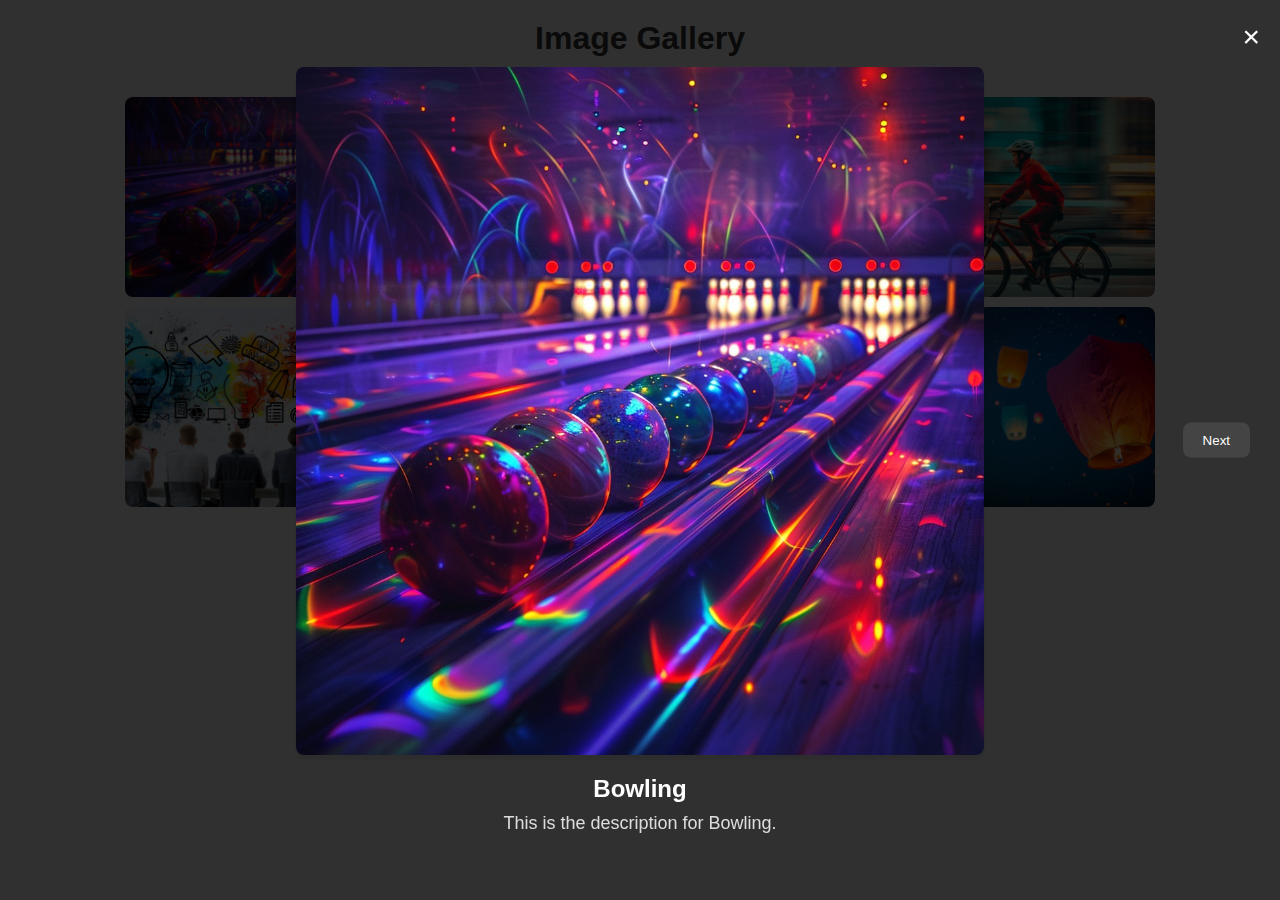
<file: week0/gallery/index.html>
<!DOCTYPE html>
<html lang="en">
<head>
  <meta charset="UTF-8">
  <meta name="viewport" content="width=device-width, initial-scale=1.0">
  <title>Image Gallery</title>
  <link rel="stylesheet" href="styles.css">
</head>
<body>
  <h1>Image Gallery</h1>
  <div id="gallery"></div>

  <div id="lightbox" style="display:none;">
    <span id="lbClose">&times;</span>
    <img id="lbImage">
    <div id="lbTitle"></div>
    <div id="lbDescription"></div>
    <button id="lbPrev">Previous</button>
    <button id="lbNext">Next</button>
  </div>

  <script src="script.js"></script>
</body>
</html>
</file>
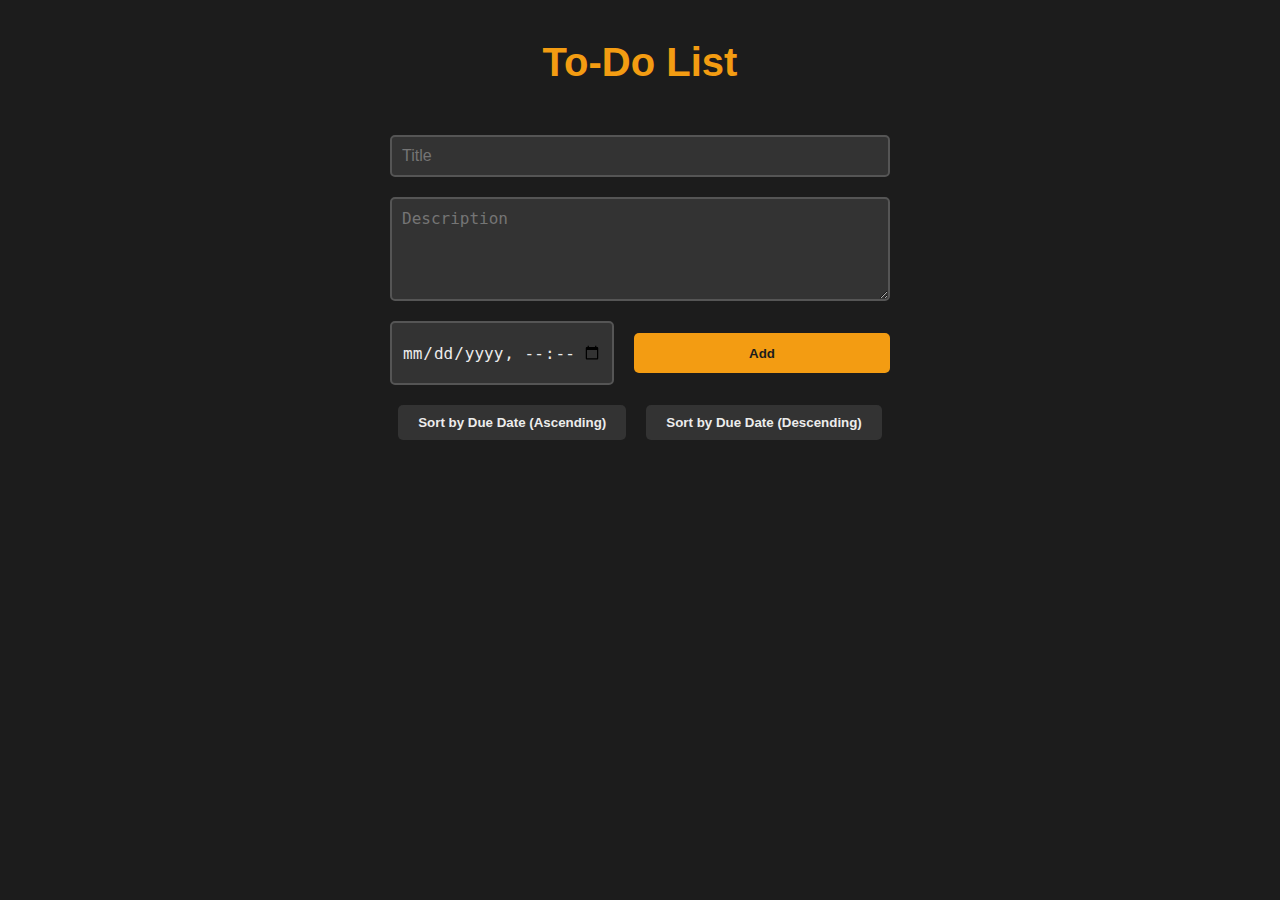
<file: week0/todo/index.html>
<!DOCTYPE html>
<html lang="en">
<head>
  <meta charset="UTF-8">
  <meta name="viewport" content="width=device-width, initial-scale=1.0">
  <title>Interactive To-Do List</title>
  <link rel="stylesheet" href="styles.css">
</head>
<body>
  <h1>To-Do List</h1>
  <form id="add-form">
    <input type="text" id="title" placeholder="Title" required>
    <textarea id="description" placeholder="Description"></textarea>
    <div class="form-row">
      <input type="datetime-local" id="due-date" required>
      <button type="submit">Add</button>
    </div>
  </form>
  <div class="sort-buttons">
    <button id="sort-asc">Sort by Due Date (Ascending)</button>
    <button id="sort-desc">Sort by Due Date (Descending)</button>
  </div>
  <ul id="todo-list"></ul>
  <script src="app.js"></script>
</body>
</html>
</file>
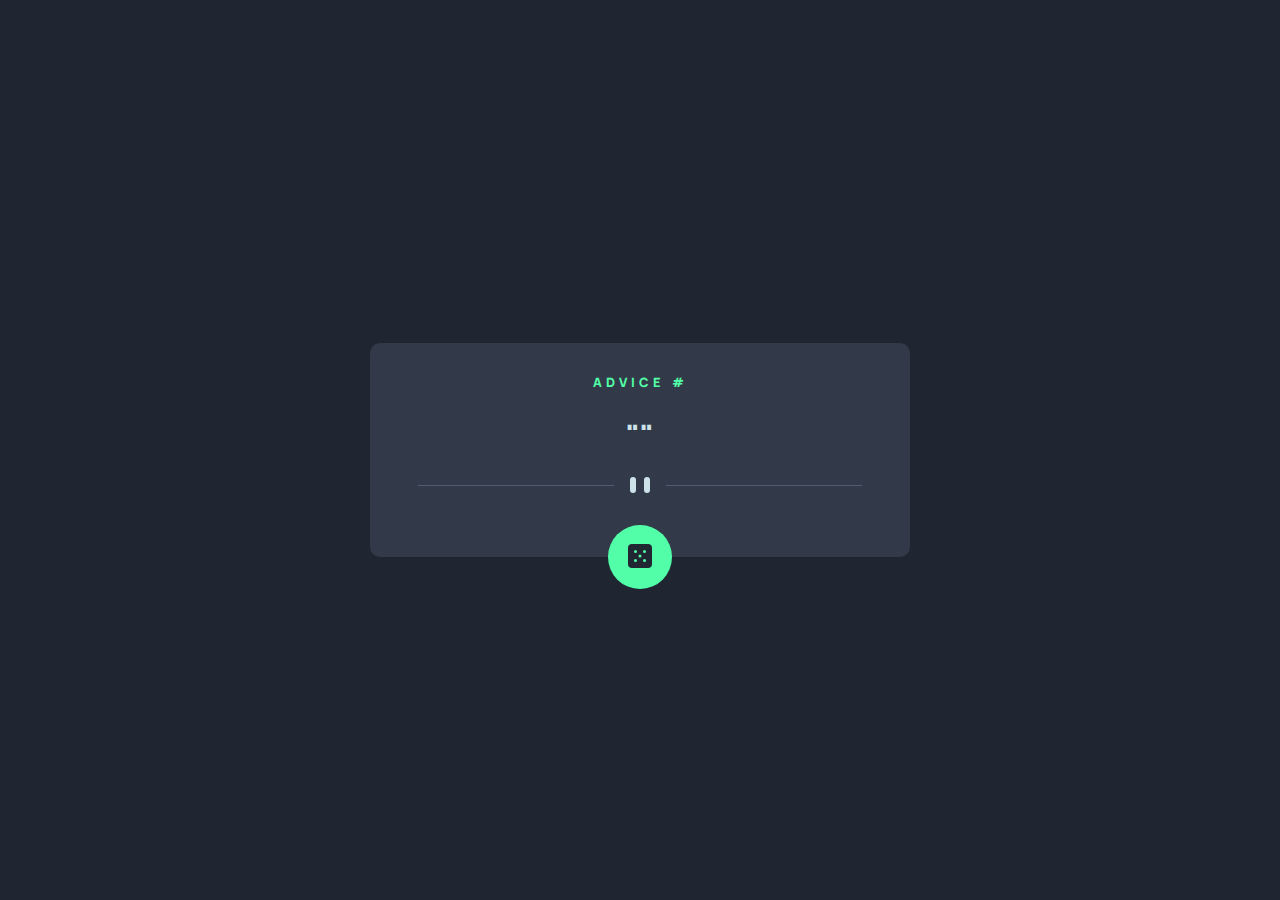
<file: week1/advice/index.html>
<!DOCTYPE html>
<html lang="en">
<head>
  <meta charset="UTF-8">
  <meta name="viewport" content="width=device-width, initial-scale=1.0">
  <link href="./style.css" rel="stylesheet">
  <script src="./script.js" defer></script>
  <link href="https://fonts.googleapis.com/css2?family=Manrope:wght@800&display=swap" rel="stylesheet">
  <link rel="icon" type="image/png" sizes="32x32" href="./images/favicon-32x32.png">
  
  <title>Advice generator app</title>


</head>
<body>
  <main>
    <p >Advice #<span id="quote-number"></span></p>
    <h1>"<span id="quote"></span>"</h1>
    <img id="breakpoint">
    <button id="generate-quote-btn"><img src="./images/icon-dice.svg"></button>
  </main>

</body>
</html>
</file>
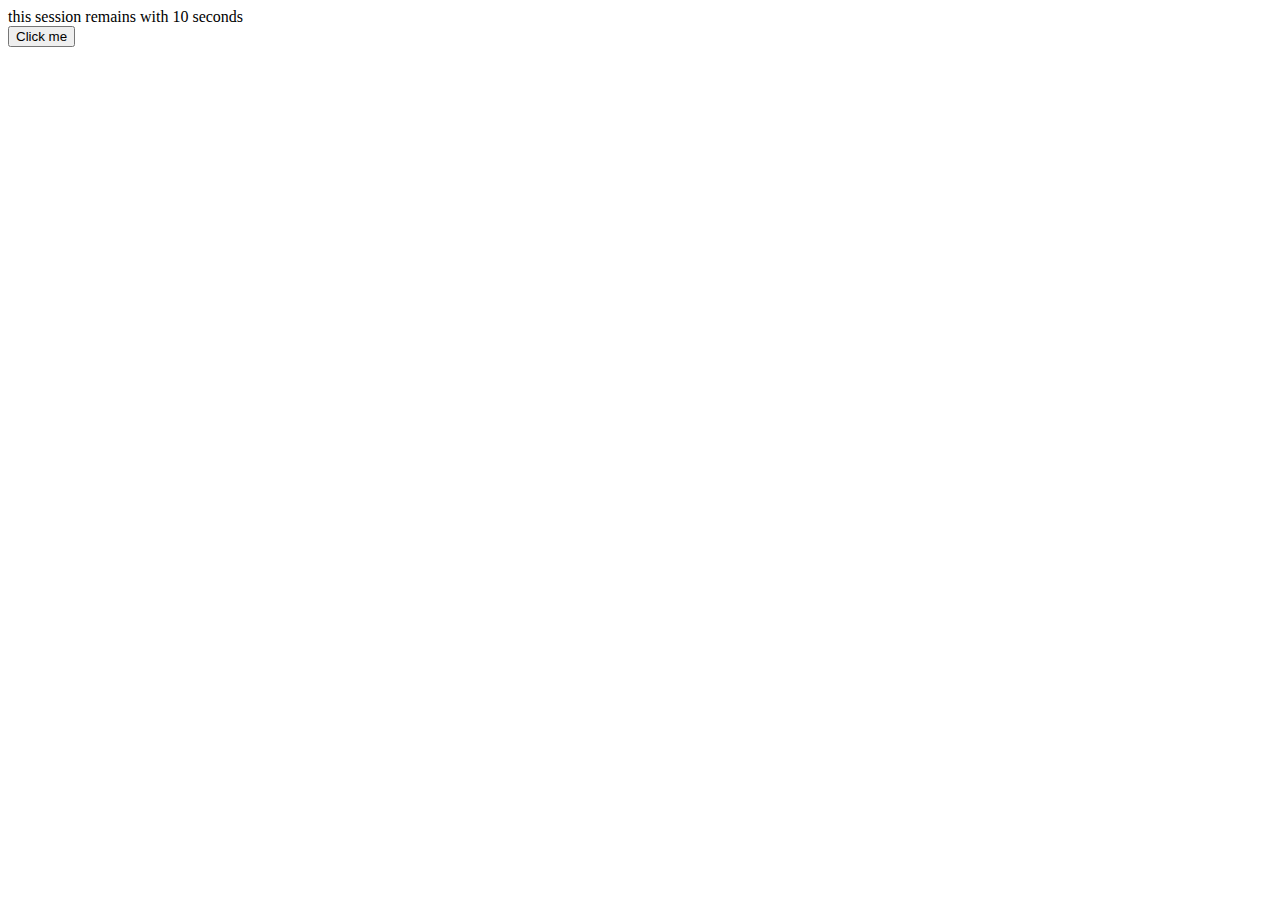
<file: week1/this/index.html>
<!DOCTYPE html>
<html>
<head>
  <title>Event Handlers, Timer with Closures and this</title>
</head>
<body>

  <div id="sessionDisplay"></div>
  <button id="myButton">Click me</button>
  <script src="script.js"></script>
</body>
</html>
</file>
<file: week0/gallery/styles.css>
/* Global Styles */
* {
  box-sizing: border-box;
  margin: 0;
  padding: 0;
}

body {
  font-family: Arial, sans-serif;
  background-color: #f0f0f0;
  color: #333;
}

h1 {
  text-align: center;
  margin: 20px 0;
}

/* Gallery Styles */
#gallery {
  display: flex;
  flex-wrap: wrap;
  justify-content: center;
  gap: 10px;
  padding: 20px;
}

#gallery img {
  width: 250px;
  height: 200px;
  object-fit: cover;
  border-radius: 8px;
  cursor: pointer;
  transition: transform 0.3s ease;
}

#gallery img:hover {
  transform: scale(1.05);
}

/* Lightbox Styles */
#lightbox {
  display: none;
  position: fixed;
  top: 0;
  left: 0;
  width: 100%;
  height: 100%;
  background-color: rgba(0, 0, 0, 0.8);
  justify-content: center;
  align-items: center;
  z-index: 1000;
  flex-direction: column;
  padding: 20px;
}

#lightbox img {
  max-width: 90%;
  max-height: 80%;
  border-radius: 8px;
  box-shadow: 0 4px 6px rgba(0, 0, 0, 0.1);
  margin-bottom: 20px;
}

#lightbox #lbTitle {
  font-size: 24px;
  font-weight: bold;
  margin-bottom: 10px;
  color: #fff;
  text-align: center;
}

#lightbox #lbDescription {
  font-size: 18px;
  color: #ddd;
  text-align: center;
  max-width: 80%;
  margin: 0 auto;
}

#lightbox button {
  background-color: #444;
  color: #fff;
  border: none;
  padding: 10px 20px;
  margin: 10px;
  cursor: pointer;
  border-radius: 8px;
  transition: background-color 0.3s ease;
}

#lightbox button:hover {
  background-color: #666;
}

#lbClose {
  position: absolute;
  top: 20px;
  right: 20px;
  font-size: 30px;
  color: #fff;
  cursor: pointer;
  z-index: 1001;
}

#lbClose:hover {
  color: #ff0000;
}

#lightbox nav {
  display: flex;
  justify-content: space-between;
  align-items: center;
  width: 100%;
  max-width: 90%;
  margin-top: 20px;
}

#lbPrev {
  position: absolute;
  left: 20px;
  bottom: 50%;
  transform: translateY(50%);
}

#lbNext {
  position: absolute;
  right: 20px;
  bottom: 50%;
  transform: translateY(50%);
}
</file>
<file: week0/todo/styles.css>
body {
  font-family: 'Arial', sans-serif;
  max-width: 1000px;
  margin: 30px auto;
  padding: 10px;
  background-color: #1C1C1C;
  color: #ECECEC;
  text-align: left;
}

h1 {
  text-align: center;
  color: #F39C12;
  margin-top: 0;
  margin-bottom: 50px;
  font-size: 2.5rem;
}

form {
  display: flex;
  flex-direction: column;
  gap: 20px;
  margin-bottom: 40px;
  max-width: 500px;
  margin: 0 auto 20px;
}

form input,
form textarea {
  padding: 10px;
  border-radius: 5px;
  border: 2px solid #555;
  background-color: #333;
  color: #ECECEC;
  font-size: 1rem;
}

form textarea {
  height: 80px;
  resize: vertical;
}

.form-row {
  display: flex;
  gap: 20px;
  align-items: center;
}

form input#due-date,
form button {
  padding: 10px;
  border-radius: 5px;
  height: 40px;
}

form input#due-date {
  flex-grow: 1;
  max-width: 200px;
}

form button {
  padding: 10px 20px;
  border: none;
  background-color: #F39C12;
  color: #1C1C1C;
  cursor: pointer;
  font-weight: bold;
  height: 40px;
  flex-grow: 1;
  transition: background-color 0.3s;
}

form button:hover {
  background-color: #D35400;
}

button {
  padding: 10px 20px;
  border-radius: 5px;
  border: none;
  background-color: #333;
  color: #ECECEC;
  cursor: pointer;
  font-weight: bold;
  transition: background-color 0.3s;
}

button:hover {
  background-color: #555;
}

#todo-list {
  list-style: none;
  padding: 0;
  margin: 0;
}

.todo-item {
  background-color: #2C2C2C;
  padding: 15px;
  margin-bottom: 20px;
  border: 2px solid #444;
  border-radius: 5px;
  box-shadow: 0 4px 8px rgba(0, 0, 0, 0.5);
}

.todo-item.completed {
  background-color: #1E5631;
}

.todo-item:nth-child(odd) {
  background-color: #3C3C3C;
}

.todo-title {
  font-weight: bold;
  font-size: 1.2rem;
}

.todo-title.completed,
.todo-description.completed {
  text-decoration: line-through;
  color: #B7B7B7;
}

.todo-description {
  margin-top: 10px;
  font-size: 1rem;
  color: #ECECEC;
}

.todo-actions {
  display: flex;
  gap: 10px;
  align-items: center;
  margin-top: 10px;
}

.due-date {
  font-size: 0.8rem;
  color: #999;
}

.sort-buttons {
  display: flex;
  gap: 20px;
  margin-bottom: 40px;
  justify-content: center;
}

.sort-buttons button {
  padding: 10px 20px;
  border-radius: 5px;
  border: none;
  background-color: #333;
  color: #ECECEC;
  cursor: pointer;
  font-weight: bold;
  transition: background-color 0.3s;
}

.sort-buttons button:hover {
  background-color: #555;
}
</file>
<file: week1/advice/style.css>
* {
    padding: 0;
    margin: 0;
    box-sizing: border-box;
}

body {
    font-family: "Manrope", sans-serif;
    background-color: hsl(218, 23%, 16%);
    width: 100vw;
    height: 100svh;
    display: flex;
    justify-content: center;
    align-items: center;
    padding: 16px;
}

h1 {
    font-size: 1.75rem;
    font-weight: 800;
    color: hsl(193, 38%, 86%);
    text-align: center;
    margin: 24px 0px 
}

p {
    font-size: 0.80rem;
    font-weight: 800;
    color: hsl(150, 100%, 66%);
    text-transform: uppercase;
    letter-spacing: 4px;
}

/*********** Quote card **************/
main {
    background-color: hsl(217, 19%, 24%);
    display: flex;
    flex-direction: column;
    width: 100%;
    max-width: 540px;
    padding: 30px 20px 0px 20px;
    border-radius: 10px;
    justify-content: center;
    align-items: center;
}

#breakpoint {
    content: url("./images/pattern-divider-mobile.svg")
}

button {
    background-color: hsl(150, 100%, 66%);
    border: none;
    border-radius: 50%;
    width: 64px;
    aspect-ratio: 1/1;
    transform: translateY(32px);
    transition: 0.3s;
    cursor: pointer;
}

button:hover {
    box-shadow: 0px 0px 40px 1px hsl(150, 100%, 66%);
}

@media only screen and (min-width: 550px) {
    #breakpoint {
        content: url("./images/pattern-divider-desktop.svg")
    }
}
</file>
